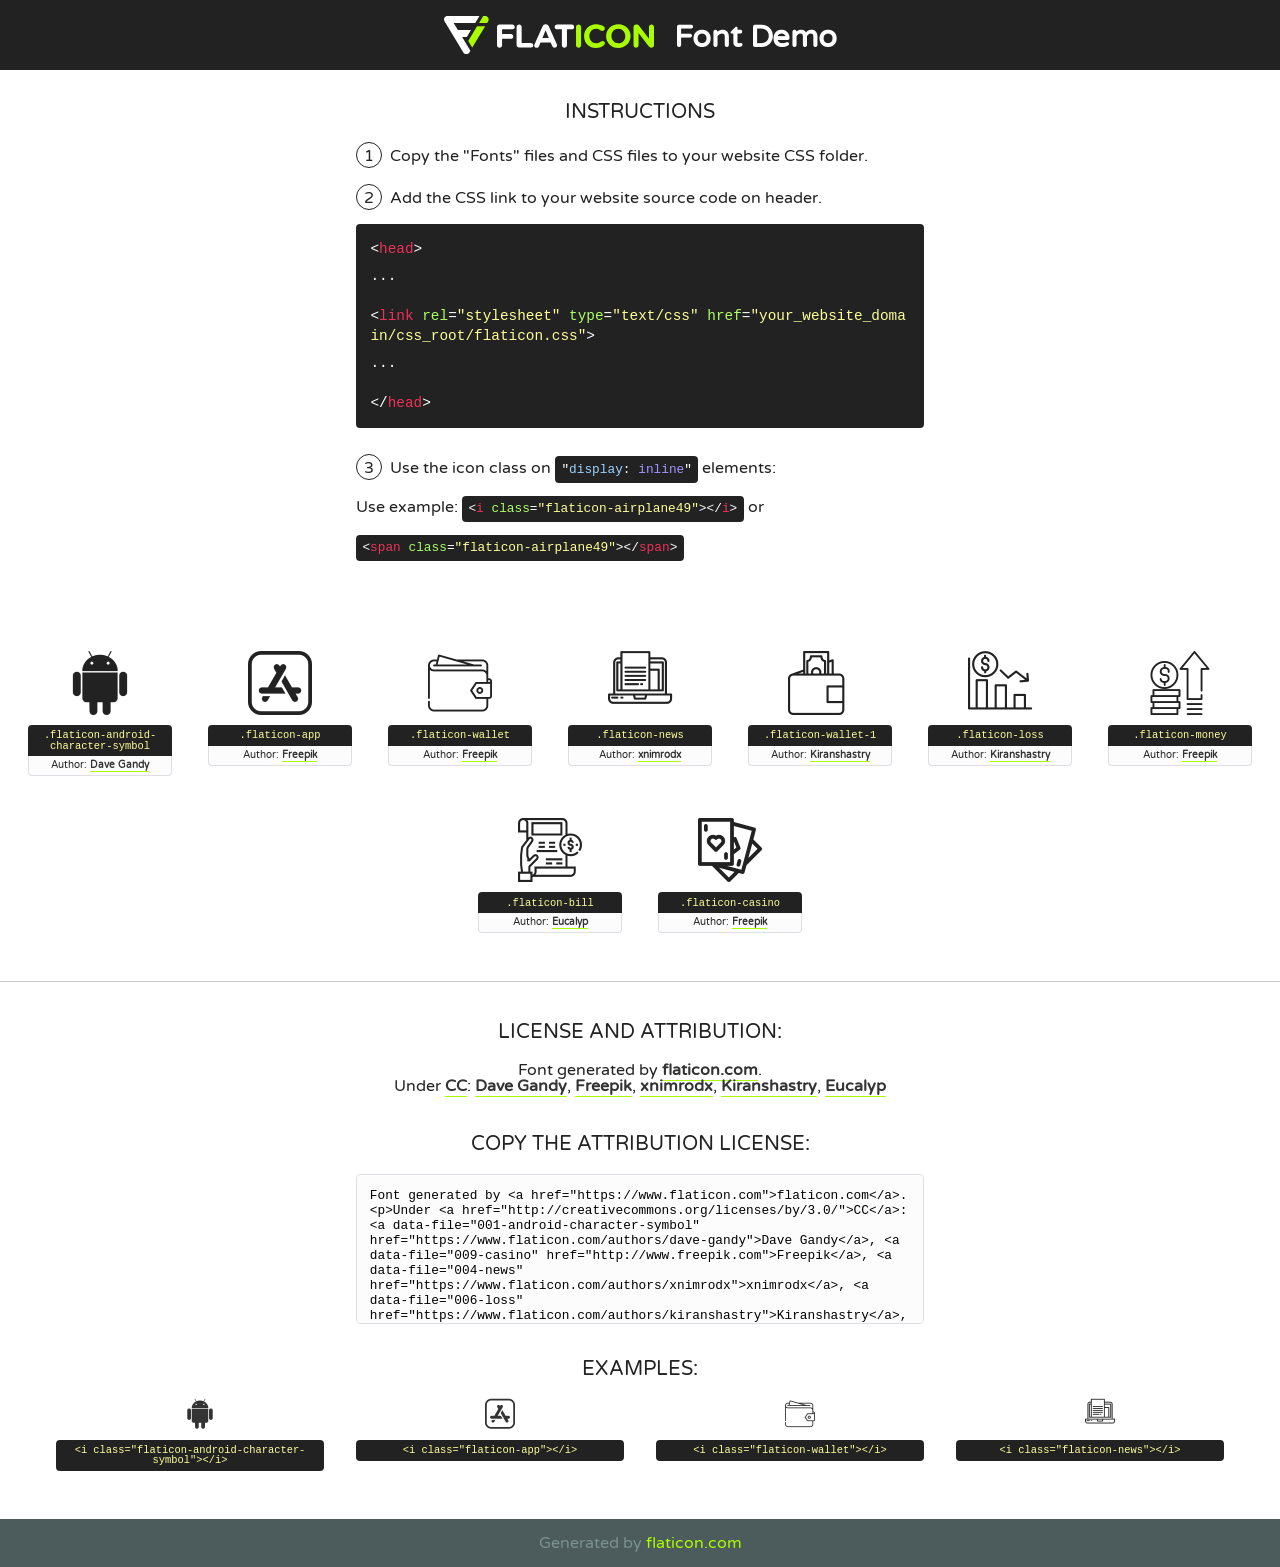
<file: public/font/flaticon.html>
<!DOCTYPE html>
<!--
  Flaticon icon font: Flaticon
  Creation date: 27/04/2019 15:33
-->
<html>
<!DOCTYPE html>
<html>

<head>
    <title>Flaticon WebFont</title>
    <link href="http://fonts.googleapis.com/css?family=Varela+Round" rel="stylesheet" type="text/css" />
    <link rel="stylesheet" type="text/css" href="flaticon.css">
    <meta charset="UTF-8">
    <style>
    html, body, div, span, applet, object, iframe,
    h1, h2, h3, h4, h5, h6, p, blockquote, pre,
    a, abbr, acronym, address, big, cite, code,
    del, dfn, em, img, ins, kbd, q, s, samp,
    small, strike, strong, sub, sup, tt, var,
    b, u, i, center,
    dl, dt, dd, ol, ul, li,
    fieldset, form, label, legend,
    table, caption, tbody, tfoot, thead, tr, th, td,
    article, aside, canvas, details, embed, 
    figure, figcaption, footer, header, hgroup, 
    menu, nav, output, ruby, section, summary,
    time, mark, audio, video {
        margin: 0;
        padding: 0;
        border: 0;
        font-size: 100%;
        font: inherit;
        vertical-align: baseline;
    }
    /* HTML5 display-role reset for older browsers */
    article, aside, details, figcaption, figure, 
    footer, header, hgroup, menu, nav, section {
        display: block;
    }
    body {
        line-height: 1;
    }
    ol, ul {
        list-style: none;
    }
    blockquote, q {
        quotes: none;
    }
    blockquote:before, blockquote:after,
    q:before, q:after {
        content: '';
        content: none;
    }
    table {
        border-collapse: collapse;
        border-spacing: 0;
    }
    body {
        font-family: 'Varela Round', Helvetica, Arial, sans-serif;
        font-size: 16px;
        color: #222;
    }
    a {
        color: #333;
        border-bottom: 1px solid #a9fd00;
        font-weight: bold;
        text-decoration: none;
    }
    * {
        -moz-box-sizing: border-box;
        -webkit-box-sizing: border-box;
        box-sizing: border-box;
        margin: 0;
        padding: 0;
    }
    [class^="flaticon-"]:before, [class*=" flaticon-"]:before, [class^="flaticon-"]:after, [class*=" flaticon-"]:after {
        font-family: Flaticon;
        font-size: 30px;
        font-style: normal;
        margin-left: 20px;
        color: #333;
    }
    .wrapper {
        max-width: 600px;
        margin: auto;
        padding: 0 1em;
    }
    .title {
        font-size: 1.25em;
        text-align: center;
        margin-bottom: 1em;
        text-transform: uppercase;
    }
    header {
        text-align: center;
        background-color: #222;
        color: #fff;
        padding: 1em;
    }
    header .logo {
        width: 210px;
        height: 38px;
        display: inline-block;
        vertical-align: middle;
        margin-right: 1em;
        border: none;
    }
    header strong {
        font-size: 1.95em;
        font-weight: bold;
        vertical-align: middle;
        margin-top: 5px;
        display: inline-block;
    }
    .demo {
        margin: 2em auto;
        line-height: 1.25em;
    }
    .demo ul li {
        margin-bottom: 1em;
    }
    .demo ul li .num {
        color: #222;
        border-radius: 20px;
        display: inline-block;
        width: 26px;
        padding: 3px;
        height: 26px;
        text-align: center;
        margin-right: 0.5em;
        border: 1px solid #222;
    }
    .demo ul li code {
        background-color: #222;
        border-radius: 4px;
        padding: 0.25em 0.5em;
        display: inline-block;
        color: #fff;
        font-family: Consolas,Monaco,Lucida Console,Liberation Mono,DejaVu Sans Mono,Bitstream Vera Sans Mono,Courier New, monospace;
        font-weight: lighter;
        margin-top: 1em;
        font-size: 0.8em;
        word-break: break-all;
    }
    .demo ul li code.big {
        padding: 1em;
        font-size: 0.9em;
    }
    .demo ul li code .red {
        color: #EF3159;
    }
    .demo ul li code .green {
        color: #ACFF65;
    }
    .demo ul li code .yellow {
        color: #FFFF99;
    }
    .demo ul li code .blue {
        color: #99D3FF;
    }
    .demo ul li code .purple {
        color: #A295FF;
    }
    .demo ul li code .dots {
        margin-top: 0.5em;
        display: block;
    }
    #glyphs {
        border-bottom: 1px solid #ccc;
        padding: 2em 0;
        text-align: center;
    }
    .glyph {
        display: inline-block;
        width: 9em;
        margin: 1em;
        text-align: center;
        vertical-align: top;
        background: #FFF;
    }
    .glyph .glyph-icon {
        padding: 10px;
        display: block;
        font-family:"Flaticon";
        font-size: 64px;
        line-height: 1;
    }
    .glyph .glyph-icon:before {
        font-size: 64px;
        color: #222;
        margin-left: 0;
    }
    .class-name {
        font-size: 0.65em;
        background-color: #222;
        color: #fff;
        border-radius: 4px 4px 0 0;
        padding: 0.5em;
        color: #FFFF99;
        font-family: Consolas,Monaco,Lucida Console,Liberation Mono,DejaVu Sans Mono,Bitstream Vera Sans Mono,Courier New, monospace;
    }
    .author-name {
        font-size: 0.6em;
        background-color: #fcfcfd;
        border: 1px solid #DEDEE4;
        border-top: 0;
        border-radius: 0 0 4px 4px;
        padding: 0.5em;
    }
    .class-name:last-child {
        font-size: 10px;
        color:#888;
    }
    .class-name:last-child a {
        font-size: 10px;
        color:#555;
    }
    .class-name:last-child a:hover {
        color:#a9fd00;
    }
    .glyph > input {
        display: block;
        width: 100px;
        margin: 5px auto;
        text-align: center;
        font-size: 12px;
        cursor: text;
    }
    .glyph > input.icon-input {
        font-family:"Flaticon";
        font-size: 16px;
        margin-bottom: 10px;
    }
    .attribution .title {
        margin-top: 2em;
    }
    .attribution textarea {
        background-color: #fcfcfd;
        padding: 1em;
        border: none;
        box-shadow: none;
        border: 1px solid #DEDEE4;
        border-radius: 4px;
        resize: none;
        width: 100%;
        height: 150px;
        font-size: 0.8em;
        font-family: Consolas,Monaco,Lucida Console,Liberation Mono,DejaVu Sans Mono,Bitstream Vera Sans Mono,Courier New, monospace;
        -webkit-appearance: none;
    }
    .iconsuse {
        margin: 2em auto;
        text-align: center;
        max-width: 1200px;
    }
    .iconsuse:after {
        content: '';
        display: table;
        clear: both;
    }
    .iconsuse .image {
        float: left;
        width: 25%;
        padding: 0 1em;
    }
    .iconsuse .image p {
        margin-bottom: 1em;
    }
    .iconsuse .image span {
        display: block;
        font-size: 0.65em;
        background-color: #222;
        color: #fff;
        border-radius: 4px;
        padding: 0.5em;
        color: #FFFF99;
        margin-top: 1em;
        font-family: Consolas,Monaco,Lucida Console,Liberation Mono,DejaVu Sans Mono,Bitstream Vera Sans Mono,Courier New, monospace;
    }
    #footer {
        text-align: center;
        background-color: #4C5B5C;
        color: #7c9192;
        padding: 1em;
    }
    #footer a {
        border: none;
        color: #a9fd00;
        font-weight: normal;
    }
    @media (max-width: 960px) {
        .iconsuse .image {
            width: 50%;
        }
    }
    @media (max-width: 560px) {
        .iconsuse .image {
            width: 100%;
        }
    }
    </style>
</head>

<body class="characters-off">

    <header>
        <a href="https://www.flaticon.com" target="_blank" class="logo">
            <svg version="1.1" xmlns="http://www.w3.org/2000/svg" xmlns:xlink="http://www.w3.org/1999/xlink" xmlns:a="http://ns.adobe.com/AdobeSVGViewerExtensions/3.0/" viewBox="0 0 560.875 102.036" enable-background="new 0 0 560.875 102.036" xml:space="preserve">
                <defs>
                </defs>
                <g>
                    <g class="letters">
                        <path fill="#ffffff" d="M141.596,29.675c0-3.777,2.985-6.767,6.764-6.767h34.438c3.426,0,6.15,2.728,6.15,6.15
                        c0,3.43-2.724,6.149-6.15,6.149h-27.674v13.091h23.719c3.429,0,6.151,2.724,6.151,6.15c0,3.43-2.723,6.149-6.151,6.149h-23.719
                        v17.574c0,3.773-2.986,6.761-6.764,6.761c-3.779,0-6.764-2.989-6.764-6.761V29.675z"></path>
                        <path fill="#ffffff" d="M193.844,29.149c0-3.781,2.985-6.767,6.764-6.767c3.776,0,6.763,2.985,6.763,6.767v42.957h25.039
                        c3.426,0,6.149,2.726,6.149,6.153c0,3.425-2.723,6.15-6.149,6.15h-31.802c-3.779,0-6.764-2.986-6.764-6.768V29.149z"></path>
                        <path fill="#ffffff" d="M241.891,75.71l21.438-48.407c1.492-3.341,4.215-5.357,7.906-5.357h0.792
                        c3.686,0,6.323,2.017,7.815,5.357l21.439,48.407c0.436,0.967,0.701,1.845,0.701,2.723c0,3.602-2.809,6.501-6.414,6.501
                        c-3.161,0-5.269-1.845-6.499-4.655l-4.132-9.661h-27.059l-4.301,10.102c-1.144,2.631-3.426,4.214-6.237,4.214
                        c-3.517,0-6.24-2.81-6.24-6.325C241.1,77.64,241.451,76.677,241.891,75.71z M279.932,58.666l-8.521-20.297l-8.526,20.297H279.932
                        z"></path>
                        <path fill="#ffffff" d="M314.864,35.387H301.86c-3.429,0-6.239-2.813-6.239-6.238c0-3.429,2.811-6.24,6.239-6.24h39.533
                        c3.426,0,6.237,2.811,6.237,6.24c0,3.425-2.811,6.238-6.237,6.238h-13.001v42.785c0,3.773-2.99,6.761-6.764,6.761
                        c-3.779,0-6.764-2.989-6.764-6.761V35.387z"></path>
                        <path fill="#A9FD00" d="M352.615,29.149c0-3.781,2.985-6.767,6.767-6.767c3.774,0,6.761,2.985,6.761,6.767v49.024
                        c0,3.773-2.987,6.761-6.761,6.761c-3.781,0-6.767-2.989-6.767-6.761V29.149z"></path>
                        <path fill="#A9FD00" d="M374.132,53.836v-0.179c0-17.481,13.178-31.801,32.065-31.801c9.22,0,15.459,2.458,20.557,6.238
                        c1.402,1.054,2.637,2.985,2.637,5.357c0,3.692-2.985,6.59-6.681,6.59c-1.845,0-3.071-0.702-4.044-1.319
                        c-3.776-2.813-7.729-4.393-12.562-4.393c-10.364,0-17.831,8.611-17.831,19.154v0.173c0,10.542,7.291,19.329,17.831,19.329
                        c5.715,0,9.492-1.756,13.359-4.834c1.049-0.874,2.458-1.491,4.039-1.491c3.429,0,6.325,2.813,6.325,6.236
                        c0,2.106-1.056,3.78-2.282,4.834c-5.539,4.834-12.036,7.733-21.878,7.733C387.572,85.464,374.132,71.493,374.132,53.836z"></path>
                        <path fill="#A9FD00" d="M433.009,53.836v-0.179c0-17.481,13.79-31.801,32.766-31.801c18.981,0,32.592,14.143,32.592,31.628v0.173
                        c0,17.483-13.785,31.807-32.769,31.807C446.625,85.464,433.009,71.32,433.009,53.836z M484.224,53.836v-0.179
                        c0-10.539-7.725-19.326-18.626-19.326c-10.893,0-18.449,8.611-18.449,19.154v0.173c0,10.542,7.73,19.329,18.626,19.329
                        C476.676,72.986,484.224,64.378,484.224,53.836z"></path>
                        <path fill="#A9FD00" d="M506.233,29.321c0-3.774,2.99-6.763,6.767-6.763h1.401c3.252,0,5.183,1.583,7.029,3.953l26.093,34.265
                        V29.059c0-3.692,2.99-6.677,6.681-6.677c3.683,0,6.671,2.985,6.671,6.677v48.934c0,3.78-2.987,6.765-6.764,6.765h-0.436
                        c-3.257,0-5.188-1.581-7.034-3.953l-27.056-35.492v32.944c0,3.687-2.985,6.676-6.678,6.676c-3.683,0-6.673-2.989-6.673-6.676
                        V29.321z"></path>
                    </g>
                    <g class="insignia">
                        <path fill="#ffffff" d="M48.372,56.137h12.517l11.156-18.537H37.186L25.688,18.539h57.825L94.668,0H9.271
                        C5.925,0,2.842,1.801,1.198,4.716c-1.644,2.907-1.593,6.482,0.134,9.343l50.38,83.501c1.678,2.781,4.689,4.476,7.938,4.476
                        c3.246,0,6.257-1.695,7.935-4.476l2.898-4.804L48.372,56.137z"></path>
                        <g class="i">
                            <path fill="#A9FD00" d="M93.575,18.539h0.031v0.004l21.652,0.004l2.705-4.488c1.727-2.861,1.778-6.436,0.133-9.343
                            C116.454,1.801,113.371,0,110.026,0h-5.294L93.575,18.539z"></path>
                            <polygon fill="#A9FD00" points="88.291,27.356 64.725,66.486 75.519,84.404 109.942,27.356"></polygon>
                        </g>
                    </g>
                </g>
            </svg>
        </a>
        <strong>Font Demo</strong>
    </header>


    <section class="demo wrapper">

        <p class="title">Instructions</p>

        <ul>
            <li>
                <span class="num">1</span>Copy the "Fonts" files and CSS files to your website CSS folder.
            </li>
            <li>
                <span class="num">2</span>Add the CSS link to your website source code on header.
                <code class="big">
                    &lt;<span class="red">head</span>&gt;
                    <br/><span class="dots">...</span>
                    <br/>&lt;<span class="red">link</span> <span class="green">rel</span>=<span class="yellow">"stylesheet"</span> <span class="green">type</span>=<span class="yellow">"text/css"</span> <span class="green">href</span>=<span class="yellow">"your_website_domain/css_root/flaticon.css"</span>&gt;
                    <br/><span class="dots">...</span>
                    <br/>&lt;/<span class="red">head</span>&gt;
                </code>
            </li>

            <li>
                <p>
                    <span class="num">3</span>Use the icon class on <code>"<span class="blue">display</span>:<span class="purple"> inline</span>"</code> elements:
                    <br />
                    Use example: <code>&lt;<span class="red">i</span> <span class="green">class</span>=<span class="yellow">&quot;flaticon-airplane49&quot;</span>&gt;&lt;/<span class="red">i</span>&gt;</code> or <code>&lt;<span class="red">span</span> <span class="green">class</span>=<span class="yellow">&quot;flaticon-airplane49&quot;</span>&gt;&lt;/<span class="red">span</span>&gt;</code>
            </li>
        </ul>

    </section>




   <section id="glyphs">          
    
      
        <div class="glyph"><div class="glyph-icon flaticon-android-character-symbol"></div>
            <div class="class-name">.flaticon-android-character-symbol</div>
            <div class="author-name">Author: <a data-file="001-android-character-symbol" href="https://www.flaticon.com/authors/dave-gandy">Dave Gandy</a> </div> 
        </div>        
        
        <div class="glyph"><div class="glyph-icon flaticon-app"></div>
            <div class="class-name">.flaticon-app</div>
            <div class="author-name">Author: <a data-file="002-app" href="http://www.freepik.com">Freepik</a> </div> 
        </div>        
        
        <div class="glyph"><div class="glyph-icon flaticon-wallet"></div>
            <div class="class-name">.flaticon-wallet</div>
            <div class="author-name">Author: <a data-file="003-wallet" href="http://www.freepik.com">Freepik</a> </div> 
        </div>        
        
        <div class="glyph"><div class="glyph-icon flaticon-news"></div>
            <div class="class-name">.flaticon-news</div>
            <div class="author-name">Author: <a data-file="004-news" href="https://www.flaticon.com/authors/xnimrodx">xnimrodx</a> </div> 
        </div>        
        
        <div class="glyph"><div class="glyph-icon flaticon-wallet-1"></div>
            <div class="class-name">.flaticon-wallet-1</div>
            <div class="author-name">Author: <a data-file="005-wallet-1" href="https://www.flaticon.com/authors/kiranshastry">Kiranshastry</a> </div> 
        </div>        
        
        <div class="glyph"><div class="glyph-icon flaticon-loss"></div>
            <div class="class-name">.flaticon-loss</div>
            <div class="author-name">Author: <a data-file="006-loss" href="https://www.flaticon.com/authors/kiranshastry">Kiranshastry</a> </div> 
        </div>        
        
        <div class="glyph"><div class="glyph-icon flaticon-money"></div>
            <div class="class-name">.flaticon-money</div>
            <div class="author-name">Author: <a data-file="007-money" href="http://www.freepik.com">Freepik</a> </div> 
        </div>        
        
        <div class="glyph"><div class="glyph-icon flaticon-bill"></div>
            <div class="class-name">.flaticon-bill</div>
            <div class="author-name">Author: <a data-file="008-bill" href="https://www.flaticon.com/authors/eucalyp">Eucalyp</a> </div> 
        </div>        
        
        <div class="glyph"><div class="glyph-icon flaticon-casino"></div>
            <div class="class-name">.flaticon-casino</div>
            <div class="author-name">Author: <a data-file="009-casino" href="http://www.freepik.com">Freepik</a> </div> 
        </div>        
        

    </section>



    <section class="attribution wrapper"   style="text-align:center;">

      <div class="title">License and attribution:</div><div class="attrDiv">Font generated by <a href="https://www.flaticon.com">flaticon.com</a>. <div><p>Under <a href="http://creativecommons.org/licenses/by/3.0/">CC</a>: <a data-file="001-android-character-symbol" href="https://www.flaticon.com/authors/dave-gandy">Dave Gandy</a>, <a data-file="009-casino" href="http://www.freepik.com">Freepik</a>, <a data-file="004-news" href="https://www.flaticon.com/authors/xnimrodx">xnimrodx</a>, <a data-file="006-loss" href="https://www.flaticon.com/authors/kiranshastry">Kiranshastry</a>, <a data-file="008-bill" href="https://www.flaticon.com/authors/eucalyp">Eucalyp</a></p>  </div>
      </div>
      <div class="title">Copy the Attribution License:</div>

    <textarea onclick="this.focus();this.select();">Font generated by &lt;a href=&quot;https://www.flaticon.com&quot;&gt;flaticon.com&lt;/a&gt;. <p>Under <a href="http://creativecommons.org/licenses/by/3.0/">CC</a>: <a data-file="001-android-character-symbol" href="https://www.flaticon.com/authors/dave-gandy">Dave Gandy</a>, <a data-file="009-casino" href="http://www.freepik.com">Freepik</a>, <a data-file="004-news" href="https://www.flaticon.com/authors/xnimrodx">xnimrodx</a>, <a data-file="006-loss" href="https://www.flaticon.com/authors/kiranshastry">Kiranshastry</a>, <a data-file="008-bill" href="https://www.flaticon.com/authors/eucalyp">Eucalyp</a></p>  
     </textarea>

    </section>

    <section class="iconsuse">

          <div class="title">Examples:</div>            
             
            <div class="image">
                <p>
                    <i class="glyph-icon flaticon-android-character-symbol"></i> 
                    <span>&lt;i class=&quot;flaticon-android-character-symbol&quot;&gt;&lt;/i&gt;</span>
                </p>
            </div>
            
            <div class="image">
                <p>
                    <i class="glyph-icon flaticon-app"></i> 
                    <span>&lt;i class=&quot;flaticon-app&quot;&gt;&lt;/i&gt;</span>
                </p>
            </div>
            
            <div class="image">
                <p>
                    <i class="glyph-icon flaticon-wallet"></i> 
                    <span>&lt;i class=&quot;flaticon-wallet&quot;&gt;&lt;/i&gt;</span>
                </p>
            </div>
            
            <div class="image">
                <p>
                    <i class="glyph-icon flaticon-news"></i> 
                    <span>&lt;i class=&quot;flaticon-news&quot;&gt;&lt;/i&gt;</span>
                </p>
            </div>
                       
        </div>
                            
    </section>

<div id="footer">
    <div>Generated by <a href="https://www.flaticon.com">flaticon.com</a>
    </div>
</div>



</body>
</html>
</file>
<file: public/font/flaticon.css>
/*
  	Flaticon icon font: Flaticon
  	Creation date: 27/04/2019 15:33
  	*/

@font-face {
  font-family: "Flaticon";
  src: url("./Flaticon.eot");
  src: url("./Flaticon.eot?#iefix") format("embedded-opentype"),
       url("./Flaticon.woff2") format("woff2"),
       url("./Flaticon.woff") format("woff"),
       url("./Flaticon.ttf") format("truetype"),
       url("./Flaticon.svg#Flaticon") format("svg");
  font-weight: normal;
  font-style: normal;
}

@media screen and (-webkit-min-device-pixel-ratio:0) {
  @font-face {
    font-family: "Flaticon";
    src: url("./Flaticon.svg#Flaticon") format("svg");
  }
}

[class^="flaticon-"]:before, [class*=" flaticon-"]:before,
[class^="flaticon-"]:after, [class*=" flaticon-"]:after {   
  font-family: Flaticon;
        font-size: 20px;
font-style: normal;
margin-left: 20px;
}

.flaticon-android-character-symbol:before { content: "\f100"; }
.flaticon-app:before { content: "\f101"; }
.flaticon-wallet:before { content: "\f102"; }
.flaticon-news:before { content: "\f103"; }
.flaticon-wallet-1:before { content: "\f104"; }
.flaticon-loss:before { content: "\f105"; }
.flaticon-money:before { content: "\f106"; }
.flaticon-bill:before { content: "\f107"; }
.flaticon-casino:before { content: "\f108"; }
</file>
